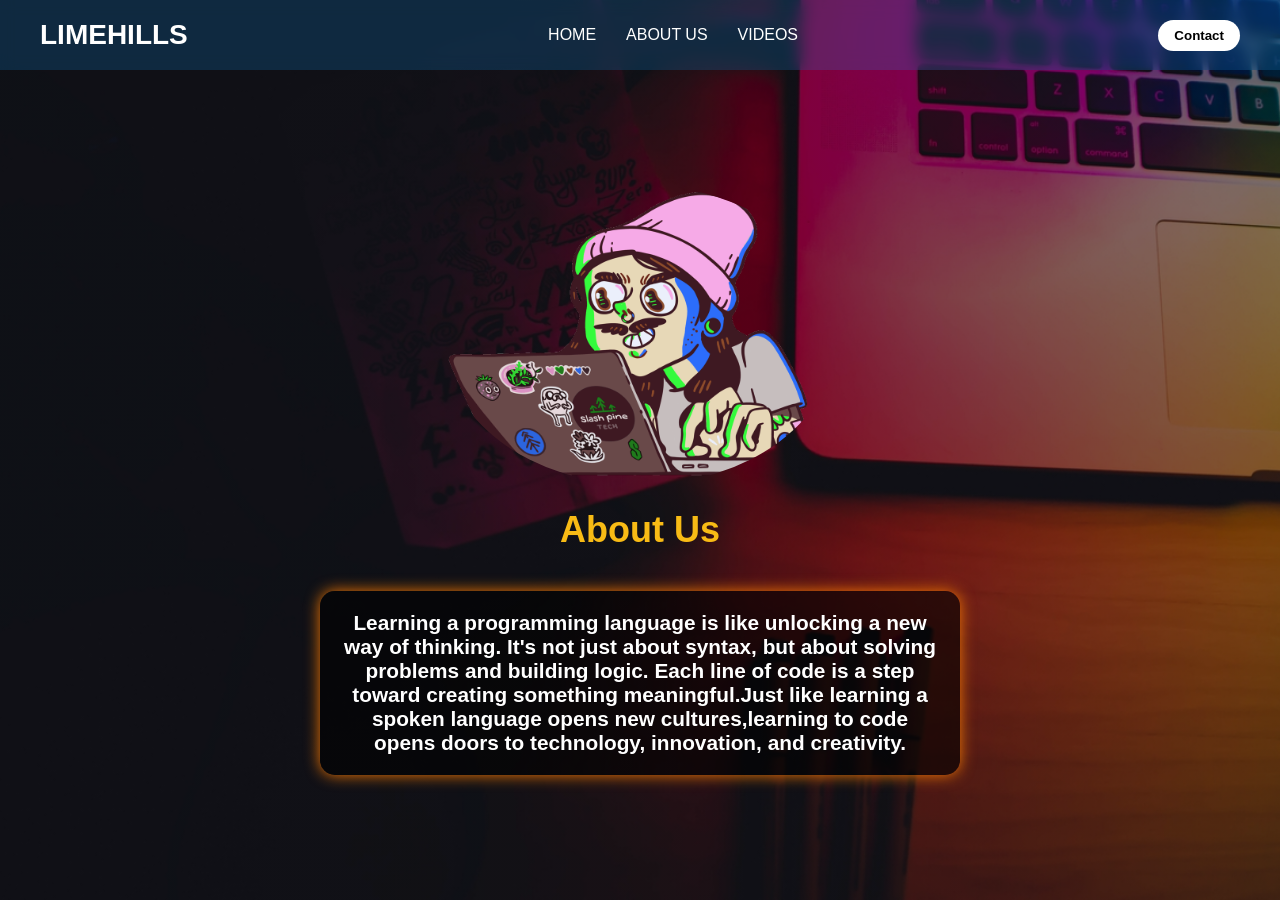
<file: about.html>
<!DOCTYPE html>
<html lang="en">
<head>
    <meta charset="UTF-8">
    <title>Webpage Design</title>
    <link rel="stylesheet" href="about.css">
    <meta name="viewport" content="width=device-width, initial-scale=1.0">
</head>
<body>

<div class="main">
    <div class="navbar">
        <div class="icon">
            <h2 class="logo">LIMEHILLS</h2>
        </div>

        <div class="menu">
            <ul>
                <li><a href="index.html">HOME</a></li>
                <li><a href="about.html">ABOUT US</a></li>
                <li><a href="videos.html">VIDEOS</a></li>
            </ul>
        </div>

        <div class="search">
            <a href="https://search.arduino.cc/search?tab=&q=">
                <button class="btn">Contact</button>
            </a>
        </div>
    </div>

    

    <div class="content">
        <div class="image">
            <img src="photo/pinagtagpo.gif" alt="Profile" class="img">
        </div>


        <h1><span>About Us </span><br></h1>
        <h2><p class="par">Learning a programming language is like unlocking a new way of thinking. 
            It's not just about syntax, but about solving problems and building logic. 
            Each line of code is a step toward creating something meaningful.Just like learning a spoken language opens 
            new cultures,learning to code opens doors to technology, innovation, and creativity.
</p></h2>

        
    </div>
</div>









  
</body>
</html>
</file>
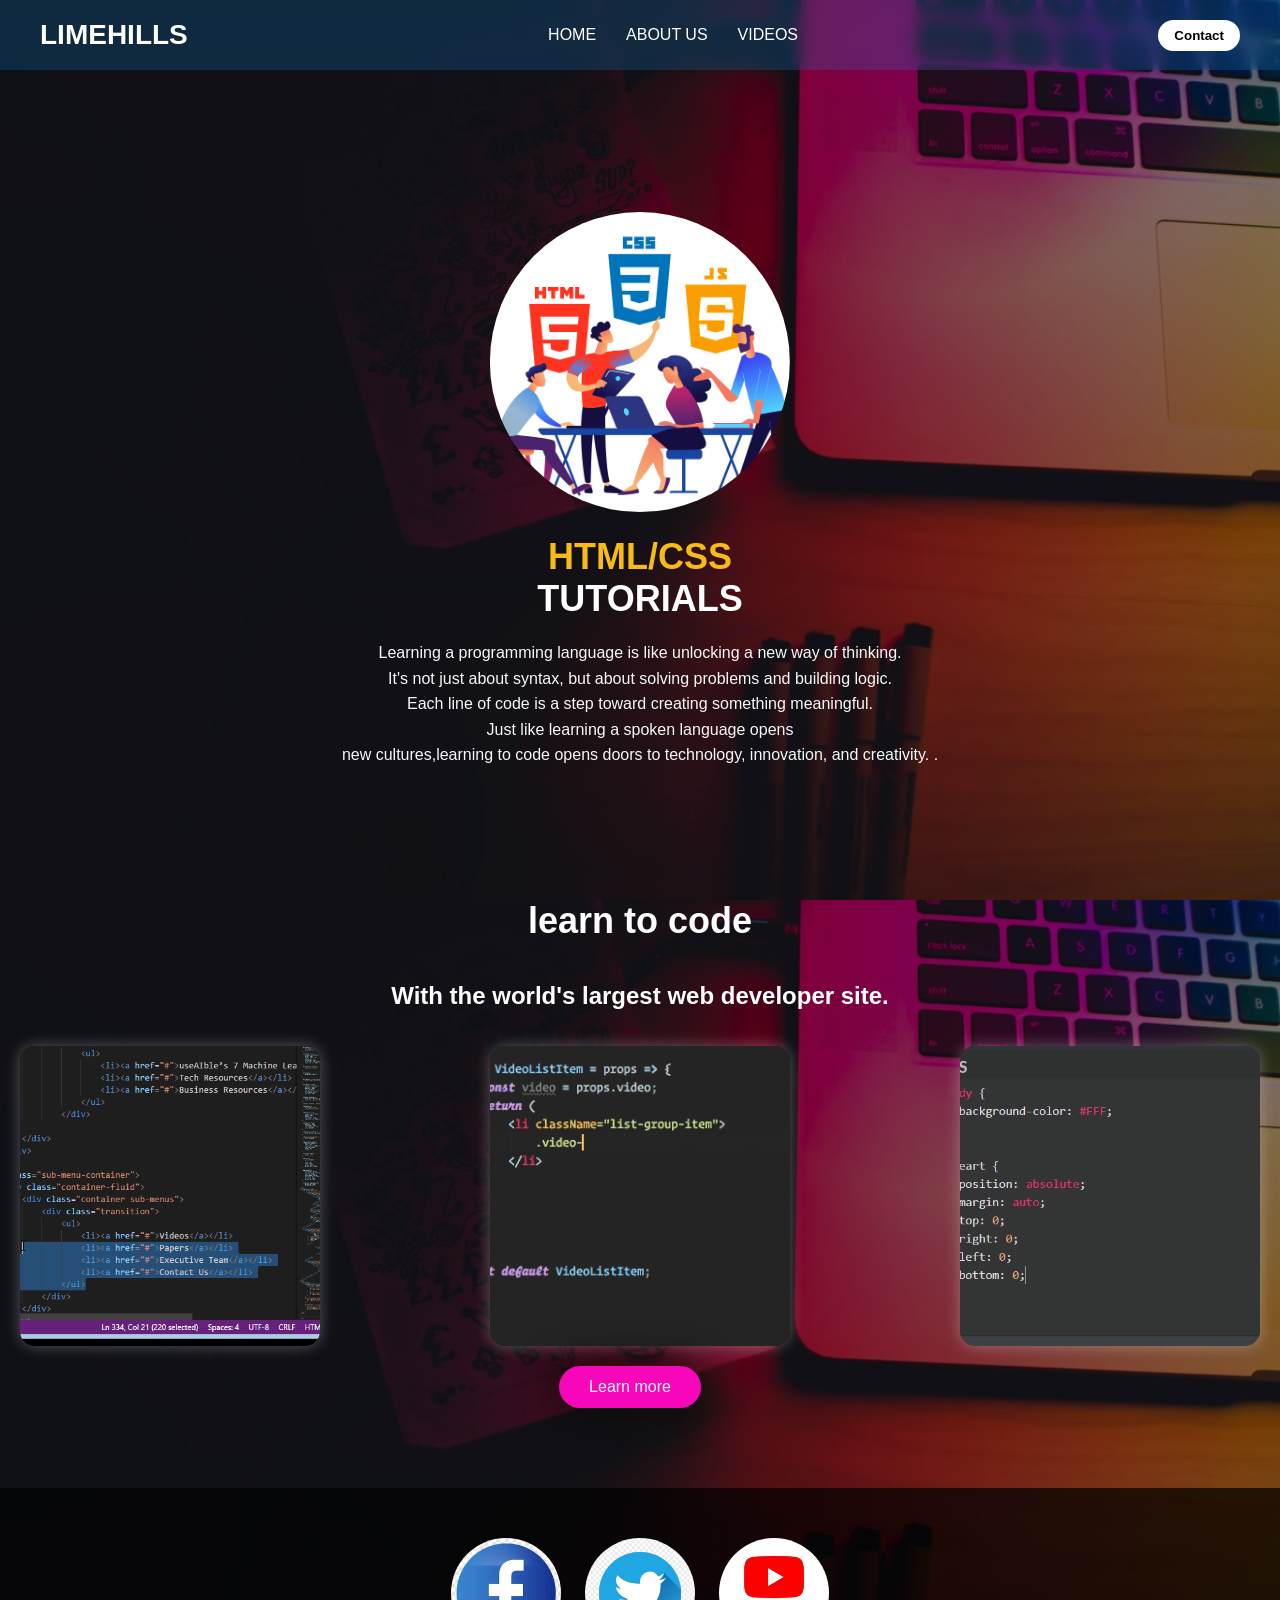
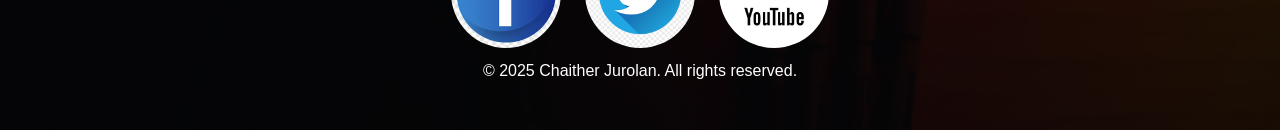
<file: html.html>
<!DOCTYPE html>
<html lang="en">
<head>
    <meta charset="UTF-8">
    <title>Webpage Design</title>
    <link rel="stylesheet" href="html.css">
    <meta name="viewport" content="width=device-width, initial-scale=1.0">
</head>
<body>

<div class="main">
    <div class="navbar">
        <div class="icon">
            <h2 class="logo">LIMEHILLS</h2>
        </div>

        <div class="menu">
            <ul>
                <li><a href="index.html">HOME</a></li>
                <li><a href="about.html">ABOUT US</a></li>
                <li><a href="videos.html">VIDEOS</a></li>
            </ul>
        </div>

        <div class="search">
            <a href="https://search.arduino.cc/search?tab=&q=">
                <button class="btn">Contact</button>
            </a>
        </div>
    </div>

    

    <div class="content">
        <div class="image">
            <img src="photo/html.gif" alt="Profile" class="img">
        </div>


        <h1><span>HTML/CSS</span><br>TUTORIALS</h1>
        <p class="par">Learning a programming language is like unlocking a new way of thinking. <br>
            It's not just about syntax, but about solving problems and building logic. <br>
            Each line of code is a step toward creating something meaningful. <br>Just like learning a spoken language opens<br> 
            new cultures,learning to code opens doors to technology, innovation, and creativity.
.</p>

        
    </div>
</div>






  <section class="landing">
    <h1>learn to code</h1>
       <h2>With the world's largest web developer site.</h2><br><br>
    <div class="image-container">
      <div class="image-card">
        <img src="photo/html1.gif" alt="Image 1" ><a href="html.html"></a>
      </div>
      <div class="image-card">
        <img src="photo/html2.gif" alt="Image 2">
      </div>
      <div class="image-card">
        <img src="photo/html3.gif" alt="Image 3">
      </div>
    </div>

<div class="button-column">
  <a href="html.html" class="my-btn">Learn more</a>
 
</div>


  

<footer class="footer">
    <div class="social-icons">
        <a href="https://www.facebook.com/chaither.jurolan.583" target="_blank" >
            <img src="photo/faceb.webp" alt="Facebook">
        </a>
        <a href="https://twitter.com" target="_blank">
            <img src="photo/twee.png" alt="Twitter">
        </a>
        <a href="https://youtube.com" target="_blank">
            <img src="photo/you.jpg" alt="YouTube">
        </a>
    </div>
    <p>&copy; 2025 Chaither Jurolan. All rights reserved.</p>
</footer>




</body>
</html>
</file>
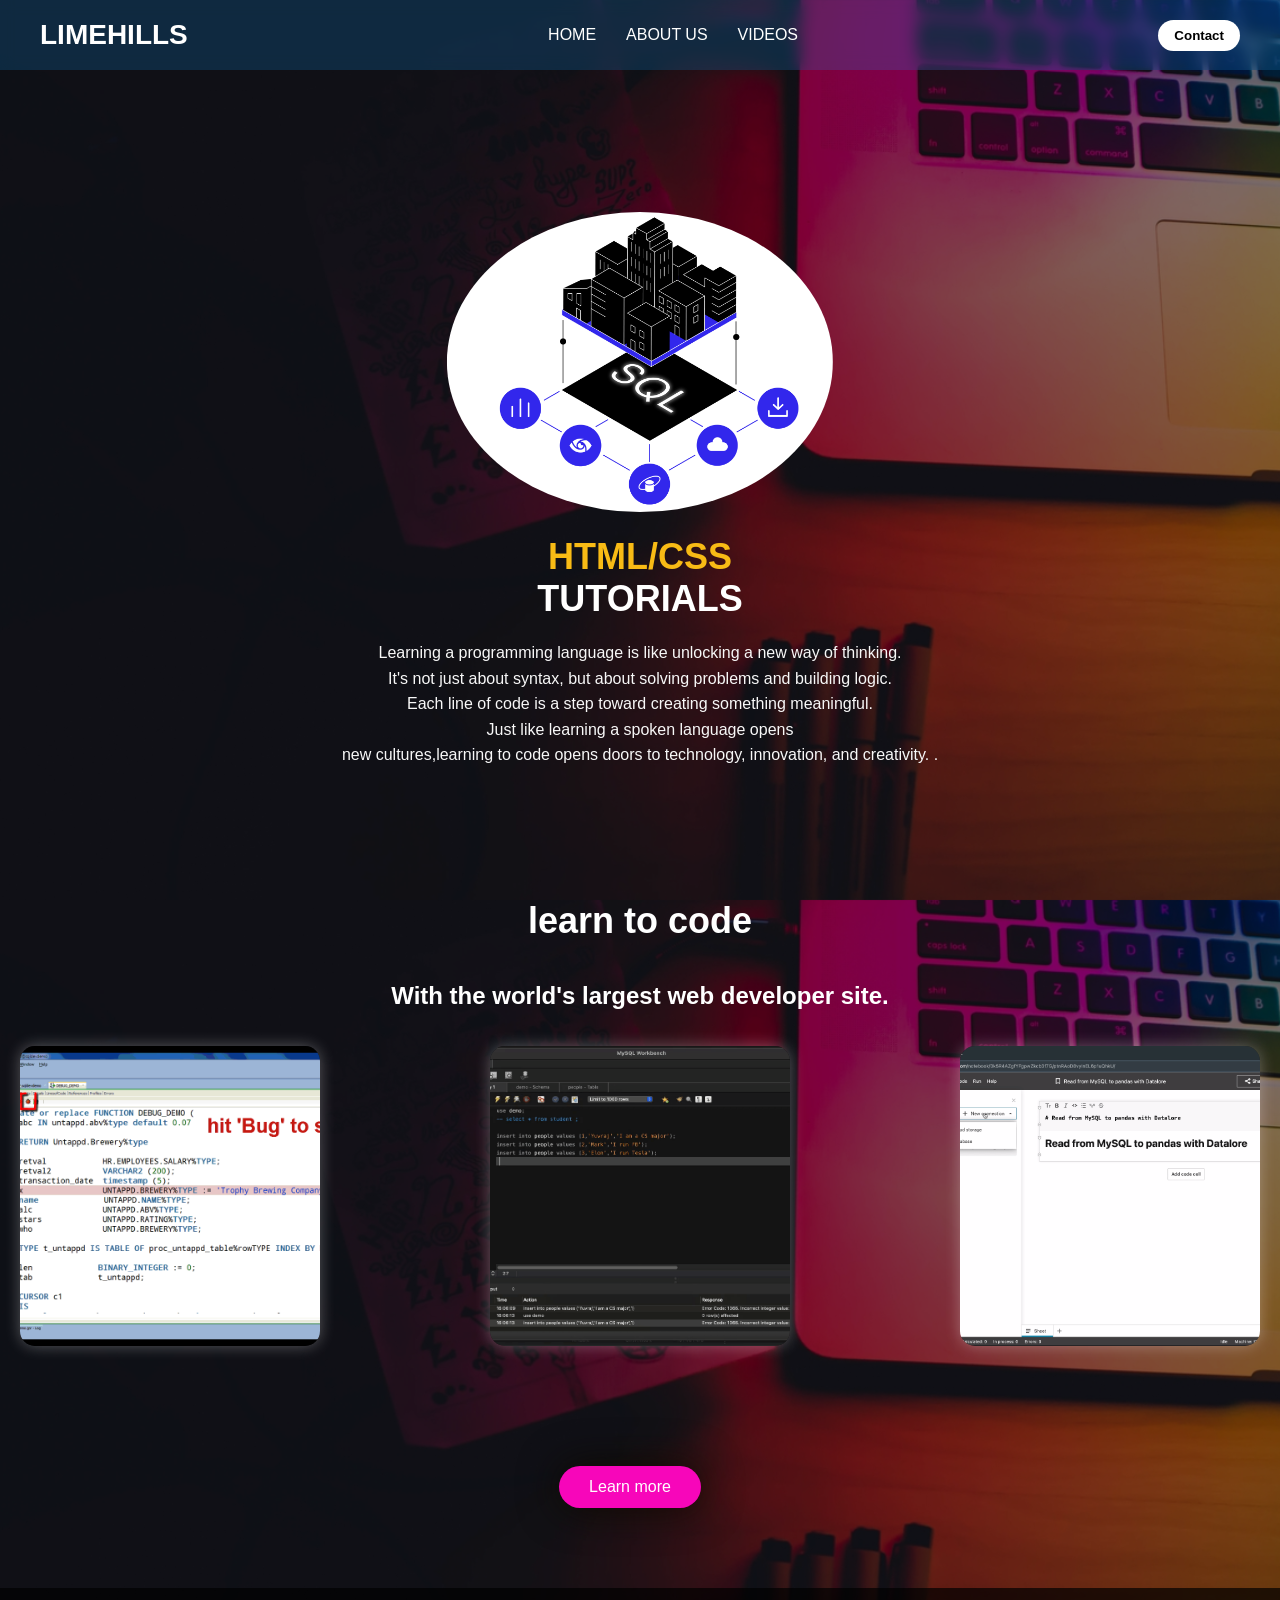
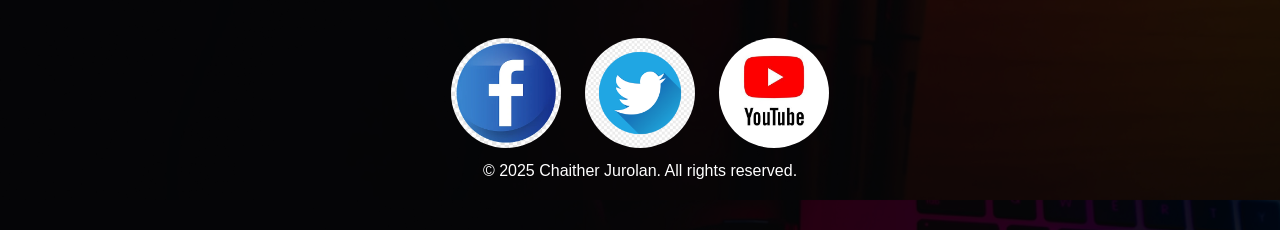
<file: mysql.html>
<!DOCTYPE html>
<html lang="en">
<head>
    <meta charset="UTF-8">
    <title>Webpage Design</title>
    <link rel="stylesheet" href="mysql.css">
    <meta name="viewport" content="width=device-width, initial-scale=1.0">
</head>
<body>

<div class="main">
    <div class="navbar">
        <div class="icon">
            <h2 class="logo">LIMEHILLS</h2>
        </div>

        <div class="menu">
            <ul>
                <li><a href="index.html">HOME</a></li>
                <li><a href="about.html">ABOUT US</a></li>
                <li><a href="videos.html">VIDEOS</a></li>
            </ul>
        </div>

        <div class="search">
            <a href="https://search.arduino.cc/search?tab=&q=">
                <button class="btn">Contact</button>
            </a>
        </div>
    </div>

    

    <div class="content">
        <div class="image">
            <img src="photo/sql.gif" alt="Profile" class="img">
        </div>


        <h1><span>HTML/CSS</span><br>TUTORIALS</h1>
        <p class="par">Learning a programming language is like unlocking a new way of thinking. <br>
            It's not just about syntax, but about solving problems and building logic. <br>
            Each line of code is a step toward creating something meaningful. <br>Just like learning a spoken language opens<br> 
            new cultures,learning to code opens doors to technology, innovation, and creativity.
.</p>

        
    </div>
</div>






  <section class="landing">
    <h1>learn to code</h1>
       <h2>With the world's largest web developer site.</h2><br><br>
    <div class="image-container">
      <div class="image-card">
        <img src="photo/sql3.gif" alt="Image 1" ><a href="html.html"></a>
      </div>
      <div class="image-card">
        <img src="photo/sql1.gif" alt="Image 2">
      </div>
      <div class="image-card">
        <img src="photo/sql2.gif" alt="Image 3">
      </div>
    </div>

<div class="button-column">
  <a href="html.html" class="my-btn">Learn more</a>
 
</div>


  

<footer class="footer">
    <div class="social-icons">
        <a href="https://www.facebook.com/chaither.jurolan.583" target="_blank" >
            <img src="photo/faceb.webp" alt="Facebook">
        </a>
        <a href="https://twitter.com" target="_blank">
            <img src="photo/twee.png" alt="Twitter">
        </a>
        <a href="https://youtube.com" target="_blank">
            <img src="photo/you.jpg" alt="YouTube">
        </a>
    </div>
    <p>&copy; 2025 Chaither Jurolan. All rights reserved.</p>
</footer>




</body>
</html>
</file>
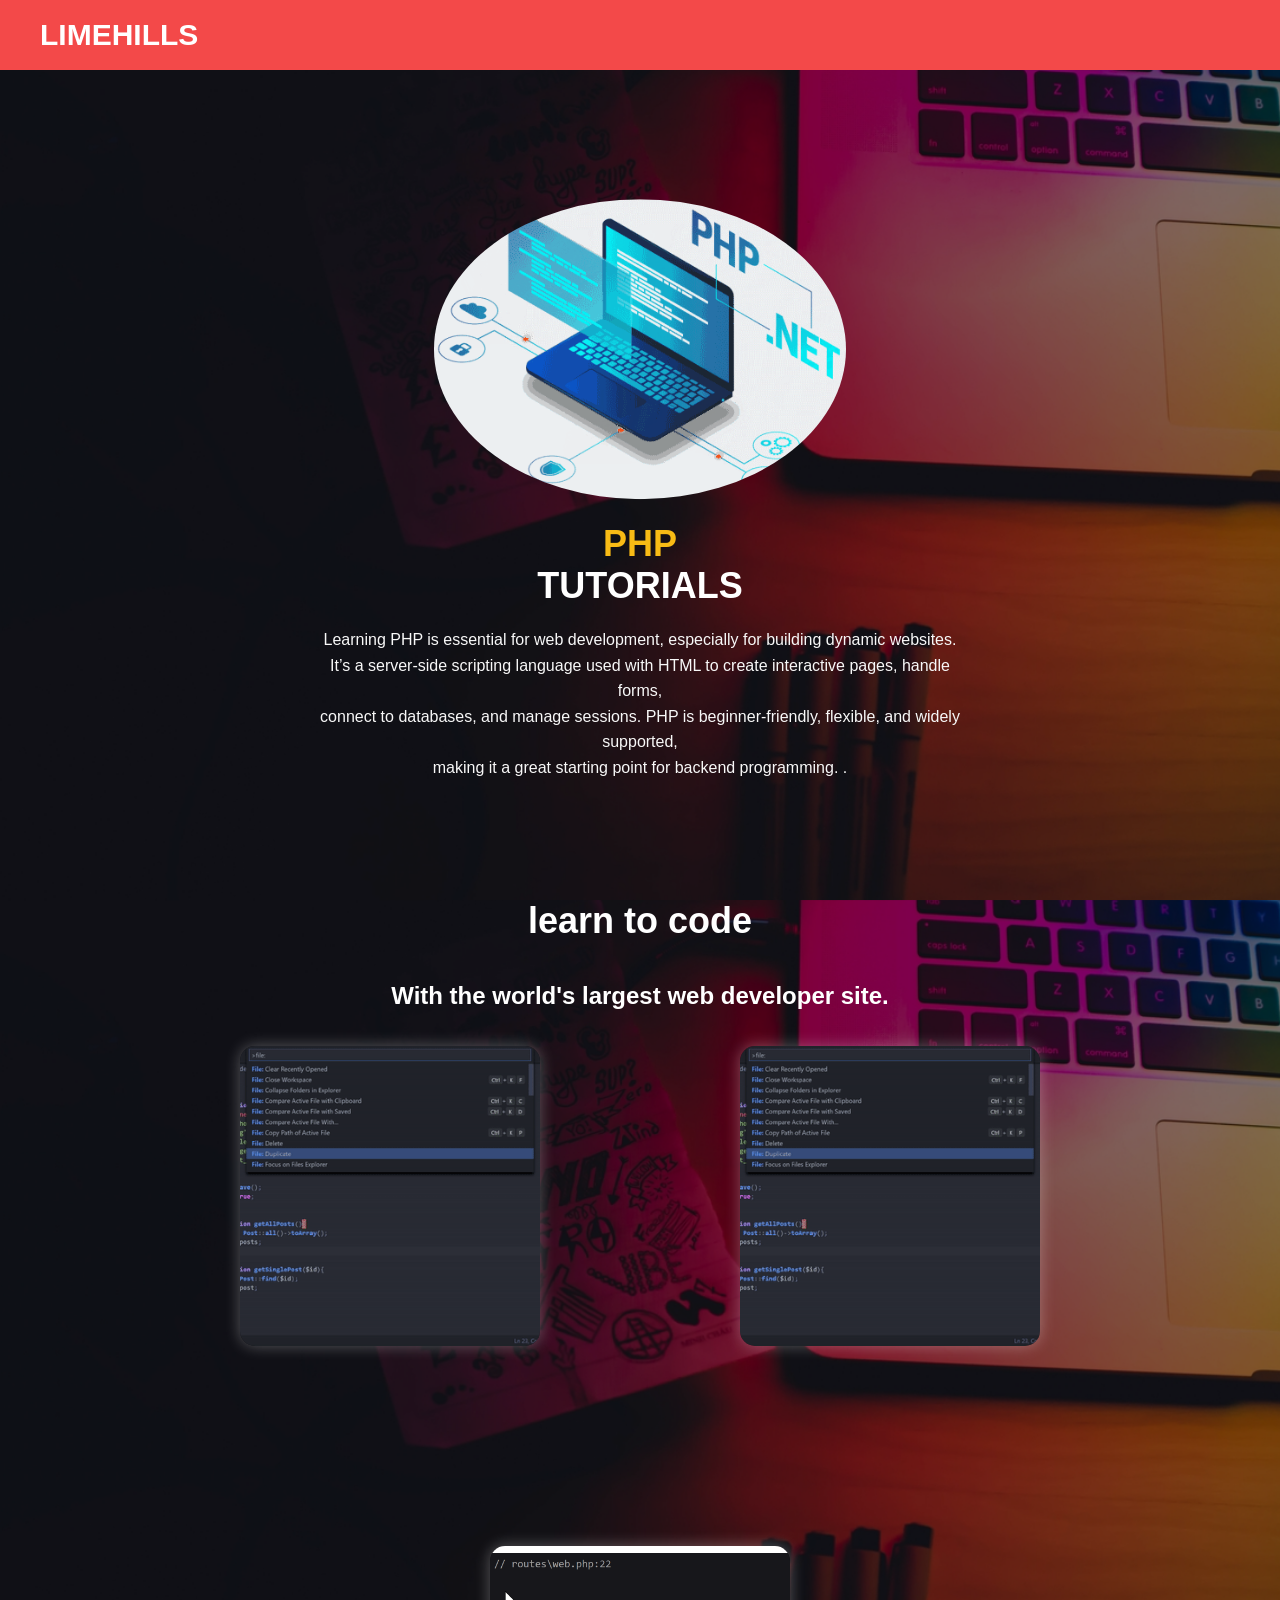
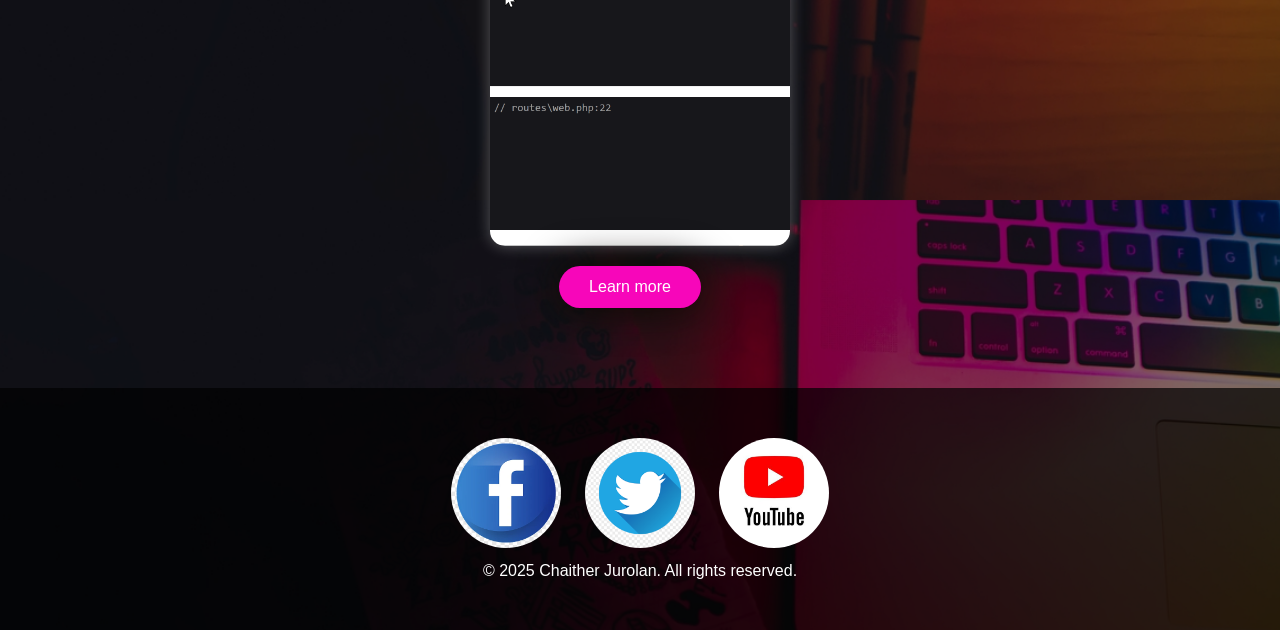
<file: php.html>
<!DOCTYPE html>
<html lang="en">
<head>
    <meta charset="UTF-8">
    <title>Webpage Design</title>
    <link rel="stylesheet" href="index.css">
    <meta name="viewport" content="width=device-width, initial-scale=1.0">
</head>
<body>

<div class="main">
    <div class="navbar">
        <div class="icon">
            <h2 class="logo">LIMEHILLS</h2>
            

        </div>

        <div class="menu">
            <ul>
                <li><a href="index.html">HOME</a></li>
                <li><a href="about.html">ABOUT US</a></li>
                <li><a href="videos.html">VIDEOS</a></li>
            </ul>
        </div>

        <div class="search">
            <a href="https://search.arduino.cc/search?tab=&q=">
                <button class="btn">Contact</button>
            </a>
        </div>
    </div>

    

    <div class="content">
        <div class="image">
            <img src="photo/php.gif" alt="Profile" class="img">
        </div>


        <h1><span>PHP</span><br>TUTORIALS</h1>
        <p class="par">Learning PHP is essential for web development, especially for building dynamic websites.<br>
             It’s a server-side scripting language used with HTML to create interactive pages, handle forms, <br>
             connect to databases, and manage sessions. PHP is beginner-friendly, flexible, and widely supported,<br>
              making it a great starting point for backend programming.

.</p>

        
    </div>
</div>






  <section class="landing">
    <h1>learn to code</h1>
       <h2>With the world's largest web developer site.</h2><br><br>
    <div class="image-container">
      <div class="image-card">
        <img src="photo/php1.gif" alt="Image 1" ><a href="html.html"></a>
      </div>
      <div class="image-card">
        <img src="photo/php2.gif" alt="Image 2">
      </div>
      <div class="image-card">
        <img src="photo/php3.gif" alt="Image 3">
      </div>
    </div>

<div class="button-column">
  <a href="html.html" class="my-btn">Learn more</a>

</div>


  

<footer class="footer">
    <div class="social-icons">
        <a href="https://www.facebook.com/chaither.jurolan.583" target="_blank" >
            <img src="photo/faceb.webp" alt="Facebook">
        </a>
        <a href="https://twitter.com" target="_blank">
            <img src="photo/twee.png" alt="Twitter">
        </a>
        <a href="https://youtube.com" target="_blank">
            <img src="photo/you.jpg" alt="YouTube">
        </a>
    </div>
    <p>&copy; 2025 Chaither Jurolan. All rights reserved.</p>
</footer>




</body>
</html>
</file>
<file: about.css>
* {
    margin: 0;
    padding: 0;
    box-sizing: border-box;
    font-family: 'Segoe UI', sans-serif;
}

body {
   
    width: 100%;
    background: linear-gradient(to top, rgba(0,0,0,0.5)50%,rgba(0,0,0,0.5)50%), url(photo/waj.jpg);
    background-position: center;
    background-size: cover; 
    height: 100vh;
     overflow-x: hidden; 
    overflow-y: auto;    

}

.main {
   width: 100%;
    min-height: 100vh;
    position: relative;
    padding-bottom: 100px;
}

.navbar {
    width: 100%;
    height: 70px;
    display: flex;
    justify-content: space-between;
    align-items: center;
    background-color: rgba(15, 147, 235, 0.2);
    padding: 0 40px;
    backdrop-filter: blur(8px);
}

.icon .logo {
    font-size: 28px;
    font-weight: bold;
    color: #fff;
}

.menu ul {
    display: flex;
    list-style: none;
}

.menu ul li {
    margin: 0 15px;
}

.menu ul li a {
    text-decoration: none;
    color: white;
    font-size: 16px;
    transition: color 0.3s;
}

.menu ul li a:hover {
    color: #ffe600;
}

.search .btn {
    padding: 8px 16px;
    background-color: #fff;
    border: none;
    border-radius: 20px;
    cursor: pointer;
    font-weight: bold;
    transition: background-color 0.3s;
}

.search .btn:hover {
    background-color: #ffe600;
}

.content {
    position: absolute;
    top: 50%;
    left: 50%;
    transform: translate(-50%, -50%);
    text-align: center;
    max-width: 800px;
}

.img {
   margin-top: 100px;
    width: 300  px;
    height: 300px;
    border-radius: 50%;
    object-fit: cover;
    margin-bottom: 20px;
    
}



.content h1 {
    font-size: 36px;
    color: white;
}







.content h1 span {
    color: #f8bb15;
    font-weight: bold;
}




.par {
  background-color: rgba(0, 0, 0, 0.6); /* Black with 60% opacity */
  color: white;
  padding: 20px 20px;
  border-radius: 15px;
  max-width: 750px;
  margin: 40px auto;
  text-align: center;
  box-shadow: 0 0 15px rgb(243, 119, 3);
  animation: fadeIn 2s ease-in forwards;
  opacity: 0;
  font-size: 1.3rem;
}

@keyframes fadeIn {
  to {
    opacity: 1;
  }
}



.cn {
    padding: 10px 25px;
    background-color: #fff;
    border: none;
    border-radius: 25px;
    font-size: 16px;
    cursor: pointer;
    transition: 0.3s;
}

.cn a {
    text-decoration: none;
    color: #333;
    font-weight: bold;
}

.cn:hover {
    background-color: #ffe600;
}
</file>
<file: html.css>
* {
    margin: 0;
    padding: 0;
    box-sizing: border-box;
    font-family: 'Segoe UI', sans-serif;
}

body {
   
    width: 100%;
    background: linear-gradient(to top, rgba(0,0,0,0.5)50%,rgba(0,0,0,0.5)50%), url(photo/waj.jpg);
    background-position: center;
    background-size: cover;
    height: 100vh;
     overflow-x: hidden; 
    overflow-y: auto;    

}

.main {
   width: 100%;
    min-height: 100vh;
    position: relative;
    padding-bottom: 100px;
}

.navbar {
    width: 100%;
    height: 70px;
    display: flex;
    justify-content: space-between;
    align-items: center;
    background-color: rgba(15, 147, 235, 0.2);
    padding: 0 40px;
    backdrop-filter: blur(8px);
}

.icon .logo {
    font-size: 28px;
    font-weight: bold;
    color: #fff;
}

.menu ul {
    display: flex;
    list-style: none;
}

.menu ul li {
    margin: 0 15px;
}

.menu ul li a {
    text-decoration: none;
    color: white;
    font-size: 16px;
    transition: color 0.3s;
}

.menu ul li a:hover {
    color: #ffe600;
}

.search .btn {
    padding: 8px 16px;
    background-color: #fff;
    border: none;
    border-radius: 20px;
    cursor: pointer;
    font-weight: bold;
    transition: background-color 0.3s;
}

.search .btn:hover {
    background-color: #ffe600;
}

.content {
    position: absolute;
    top: 50%;
    left: 50%;
    transform: translate(-50%, -50%);
    text-align: center;
    max-width: 800px;
}

.img {
   margin-top: 100px;
    width: 300  px;
    height: 300px;
    border-radius: 50%;
    object-fit: cover;
    margin-bottom: 20px;
    
}



.content h1 {
    font-size: 36px;
    color: white;
}







.content h1 span {
    color: #f8bb15;
    font-weight: bold;
}



.par {
    font-size: 16px;
    color: #f8f8f8;
    margin: 20px 0;
    line-height: 1.6;
}

.cn {
    padding: 10px 25px;
    background-color: #fff;
    border: none;
    border-radius: 25px;
    font-size: 16px;
    cursor: pointer;
    transition: 0.3s;
}

.cn a {
    text-decoration: none;
    color: #333;
    font-weight: bold;
}

.cn:hover {
    background-color: #ffe600;
}

.footer {
    background-color: rgba(0, 0, 0, 0.7);
    padding: 50px ;
    text-align: center;
    color: #fff;
    width: 100%;
}

.social-icons {
    margin-bottom: 10px;
}

.social-icons a {
    margin: 0 10px;
    display: inline-block;
}

.social-icons img {
    width: 110px;
    height: 110px;
    transition: transform 0.3s;
    border-radius: 50%;
    
}

.social-icons img:hover {
    transform: scale(1.2);
}
.hover-image {
    position:inherit;
    margin-left:600px;
    top: 200px;
    width: 250px;
    height: auto;
    transition: all 0.3s ease;
    margin-bottom: 200px;

    
    
}

.hover-image img {
    width: 100%;
    height: auto;
    border-radius: 100px;
    transition: transform 0.2s ease, filter 0.2s ease;
  
}

.hover-image img:hover {
    transform: scale(1.05);
    filter: brightness(1.2);
    content: url('source.gif'); 
    border-radius: 50px;
}





.landing {
  text-align: center;
  color: #fff;
}

.landing h1 {
  margin-bottom: 40px;
  font-size: 36px;
}

.image-container {
  display: flex;
  gap: 170px;
  justify-content: center;
  flex-wrap: wrap;
}


.image-card {
  width: 300px;
  height: 300px;
  overflow: hidden;
  border-radius: 15px;
  box-shadow: 0 0 15px rgba(255, 255, 255, 0.3);
  transition: transform 0.3s ease;
}

.image-card img {
  width: 100%;
  height: 100%;
  object-fit: cover;
  transition: transform 0.3s ease;
  
}

.image-card:hover img {
  transform: scale(1.1); 
}

@media screen and (max-width: 1000px) {
  .image-container {
    flex-direction: column;
    align-items: center;
    margin-top: 100px;
  
  }
}

.button-column {
  position:relative;  
  top: 20px;
  bottom: 20px;
  right: 260px;
  display: flex;
  flex-direction: row;
  align-items:center;
  justify-content: space-around;
  max-width: 2000px;
  margin-left: 500px;
  gap: 15px;
  z-index: 1000;
  margin-bottom: 100px;
}

.my-btn {
  background: #f706ba;
  color: white;
  padding: 12px 30px;
  border: none;
  border-radius: 30px;
  box-shadow: 0 0 40px #0e0901;
  font-size: 16px;
  cursor: pointer;
  transition: 0.4s;
  text-decoration: none;  
  display: inline-block;
}

.my-btn:hover {
  background: #00a8c6;
  box-shadow: 0 0 15px #c600b5, 0 0 30px #00c634;
   transform: scale(1.1); /* zoom in by 10% */
  box-shadow: 0 0 15px #c600b5, 0 0 30px #00c634;
}
</file>
<file: mysql.css>
* {
    margin: 0;
    padding: 0;
    box-sizing: border-box;
    font-family: 'Segoe UI', sans-serif;
}

body {
   
    width: 100%;
    background: linear-gradient(to top, rgba(0,0,0,0.5)50%,rgba(0,0,0,0.5)50%), url(photo/waj.jpg);
    background-position: center;
    background-size: cover;
    height: 100vh;
     overflow-x: hidden; 
    overflow-y: auto;    

}

.main {
   width: 100%;
    min-height: 100vh;
    position: relative;
    padding-bottom: 100px;
}

.navbar {
    width: 100%;
    height: 70px;
    display: flex;
    justify-content: space-between;
    align-items: center;
    background-color: rgba(15, 147, 235, 0.2);
    padding: 0 40px;
    backdrop-filter: blur(8px);
}

.icon .logo {
    font-size: 28px;
    font-weight: bold;
    color: #fff;
}

.menu ul {
    display: flex;
    list-style: none;
}

.menu ul li {
    margin: 0 15px;
}

.menu ul li a {
    text-decoration: none;
    color: white;
    font-size: 16px;
    transition: color 0.3s;
}

.menu ul li a:hover {
    color: #ffe600;
}

.search .btn {
    padding: 8px 16px;
    background-color: #fff;
    border: none;
    border-radius: 20px;
    cursor: pointer;
    font-weight: bold;
    transition: background-color 0.3s;
}

.search .btn:hover {
    background-color: #ffe600;
}

.content {
    position: absolute;
    top: 50%;
    left: 50%;
    transform: translate(-50%, -50%);
    text-align: center;
    max-width: 800px;
}

.img {
   margin-top: 100px;
    width: 300  px;
    height: 300px;
    border-radius: 50%;
    object-fit: cover;
    margin-bottom: 20px;
    
}



.content h1 {
    font-size: 36px;
    color: white;
}







.content h1 span {
    color: #f8bb15;
    font-weight: bold;
}



.par {
    font-size: 16px;
    color: #f8f8f8;
    margin: 20px 0;
    line-height: 1.6;
}

.cn {
    padding: 10px 25px;
    background-color: #fff;
    border: none;
    border-radius: 25px;
    font-size: 16px;
    cursor: pointer;
    transition: 0.3s;
}

.cn a {
    text-decoration: none;
    color: #333;
    font-weight: bold;
}

.cn:hover {
    background-color: #ffe600;
}

.footer {
    background-color: rgba(0, 0, 0, 0.7);
    padding: 50px ;
    text-align: center;
    color: #fff;
    width: 100%;
 
}

.social-icons {
    margin-bottom: 10px;
}

.social-icons a {
    margin: 0 10px;
    display: inline-block;
}

.social-icons img {
    width: 110px;
    height: 110px;
    transition: transform 0.3s;
    border-radius: 50%;
    
}

.social-icons img:hover {
    transform: scale(1.2);
}
.hover-image {
    position:inherit;
    margin-left:600px;
    top: 200px;
    width: 250px;
    height: auto;
    transition: all 0.3s ease;
    margin-bottom: 200px;

    
    
}

.hover-image img {
    width: 100%;
    height: auto;
    border-radius: 100px;
    transition: transform 0.2s ease, filter 0.2s ease;
  
}

.hover-image img:hover {
    transform: scale(1.05);
    filter: brightness(1.2);
    content: url('source.gif'); 
    border-radius: 50px;
}





.landing {
  text-align: center;
  color: #fff;
}

.landing h1 {
  margin-bottom: 40px;
  font-size: 36px;
}

.image-container {
  display: flex;
  gap: 170px;
  justify-content: center;
  flex-wrap: wrap;
  margin-bottom:100px;
}


.image-card {
  width: 300px;
  height: 300px;
  overflow: hidden;
  border-radius: 15px;
  box-shadow: 0 0 15px rgba(255, 255, 255, 0.3);
  transition: transform 0.3s ease;
}

.image-card img {
  width: 100%;
  height: 100%;
  object-fit: cover;
  transition: transform 0.3s ease;
  
}

.image-card:hover img {
  transform: scale(1.1); 
}

@media screen and (max-width: 1000px) {
  .image-container {
    flex-direction: column;
    align-items: center;
    margin-top: 100px;
  
  }
}

.button-column {
  position:relative;  
  top: 20px;
  bottom: 20px;
  right: 260px;
  display: flex;
  flex-direction: row;
  align-items:center;
  justify-content: space-around;
  max-width: 2000px;
  margin-left: 500px;
  gap: 15px;
  z-index: 1000;
  margin-bottom: 100px;
}

.my-btn {
  background: #f706ba;
  color: white;
  padding: 12px 30px;
  border: none;
  border-radius: 30px;
  box-shadow: 0 0 40px #0e0901;
  font-size: 16px;
  cursor: pointer;
  transition: 0.4s;
  text-decoration: none;   /* remove underline from <a> */
  display: inline-block;
}

.my-btn:hover {
  background: #00a8c6;
  box-shadow: 0 0 15px #c600b5, 0 0 30px #00c634;
   transform: scale(1.1); /* zoom in by 10% */
  box-shadow: 0 0 15px #c600b5, 0 0 30px #00c634;
}
</file>
<file: index.css>
* {
    margin: 0;
    padding: 0;
    box-sizing: border-box;
    font-family: 'Segoe UI', sans-serif;
}

body {
   
    width: 100%;
    background: linear-gradient(to top, rgba(0,0,0,0.5)50%,rgba(0,0,0,0.5)50%), url(photo/waj.jpg);
    background-position: center;
    background-size: cover;
    height: 100vh;
     overflow-x: hidden; 
    overflow-y: auto;    

}

.main {
   width: 100%;
    min-height: 100vh;
    position: relative;
    padding-bottom: 100px;
}

.navbar {
    width: 100%;
    height: 70px;
    display: flex;
    justify-content: space-between;
    align-items: center;
    background-color: rgb(243, 73, 73);
    padding: 0 40px;
    backdrop-filter: blur(8px);
}
.navbar img {
    
    height: 80px;
    width: 80px;
    margin-top: 20px;

}

.icon .logo {
    font-size: 30px;
    font-weight: bold;
    color: #fff;
    margin-right: 1200px;
}

.menu ul {
    display: flex;
    list-style: none;
}

.menu ul li {
    margin: 0 15px;
}

.menu ul li a {
    text-decoration: none;
    color: white;
    font-size: 16px;
    transition: color 0.3s;
}

.menu ul li a:hover {
    color: #ffe600;
}

.search .btn {
    padding: 8px 16px;
    background-color: #fff;
    border: none;
    border-radius: 20px;
    cursor: pointer;
    font-weight: bold;
    transition: background-color 0.3s;
}

.search .btn:hover {
    background-color: #ffe600;
}

.content {
    position: absolute;
    top: 50%;
    left: 50%;
    transform: translate(-50%, -50%);
    text-align: center;
    max-width: 800px;
}

.img {
   margin-top: 100px;
    width: 300 px;
    height: 300px;
    border-radius: 50%;
    object-fit: cover;
    margin-bottom: 20px;
    
}



.content h1 {
    font-size: 36px;
    color: white;
}







.content h1 span {
    color: #f8bb15;
    font-weight: bold;
}



.par {
    font-size: 16px;
    color: #f8f8f8;
    margin: 20px 0;
    line-height: 1.6;
}



.footer {
    background-color: rgba(0, 0, 0, 0.7);
    padding: 50px ;
    text-align: center;
    color: #fff;
    width: 100%;
}

.social-icons {
    margin-bottom: 10px;
}

.social-icons a {
    margin: 0 10px;
    display: inline-block;
}

.social-icons img {
    width: 110px;
    height: 110px;
    transition: transform 0.3s;
    border-radius: 50%;
    
}

.social-icons img:hover {
    transform: scale(1.2);
}
.hover-image {
    position:inherit;
    margin-left:600px;
    top: 200px;
    width: 250px;
    height: auto;
    transition: all 0.3s ease;
    margin-bottom: 200px;

    
    
}

.hover-image img {
    width: 100%;
    height: auto;
    border-radius: 100px;
    transition: transform 0.2s ease, filter 0.2s ease;
  
}

.hover-image img:hover {
    transform: scale(1.05);
    filter: brightness(1.2);
    content: url('source.gif'); 
    border-radius: 50px;
}





.landing {
  text-align: center;
  color: #fff;
}

.landing h1 {
  margin-bottom: 40px;
  font-size: 36px;
}

.image-container {
  display: flex;
  gap: 200px;
  justify-content: center;
  flex-wrap: wrap;
}


.image-card {
  width: 300px;
  height: 300px;
  overflow: hidden;
  border-radius: 15px;
  box-shadow: 0 0 15px rgba(255, 255, 255, 0.3);
  transition: transform 0.3s ease;
  
}

.image-card img {
  width: 100%;
  height: 100%;
  object-fit: cover;
  transition: transform 0.3s ease;
  
}

.image-card:hover img {
  transform: scale(1.1); 
}

@media screen and (max-width: 1000px) {
  .image-container {
    flex-direction: column;
    align-items: center;
    margin-top: 100px;
  
  }
}

.button-column {
  position:relative;  
  top: 20px;
  bottom: 20px;
  right: 260px;
  display: flex;
  flex-direction: row;
  align-items:center;
  justify-content: space-around;
  max-width: 2000px;
  margin-left: 500px;
  gap: 150px;
  z-index: 1000;
  margin-bottom: 100px;
}

.my-btn {
  background: #f706ba;
  color: white;
  padding: 12px 30px;
  border: none;
  border-radius: 30px;
  box-shadow: 0 0 40px #0e0901;
  font-size: 16px;
  cursor: pointer;
  transition: 0.4s;
  text-decoration: none; 
  display: inline-block;
}

.my-btn:hover {
  background: #00a8c6;
  box-shadow: 0 0 15px #c600b5, 0 0 30px #00c634;
   transform: scale(1.1); 
  box-shadow: 0 0 15px #c600b5, 0 0 30px #00c634;
}
</file>
